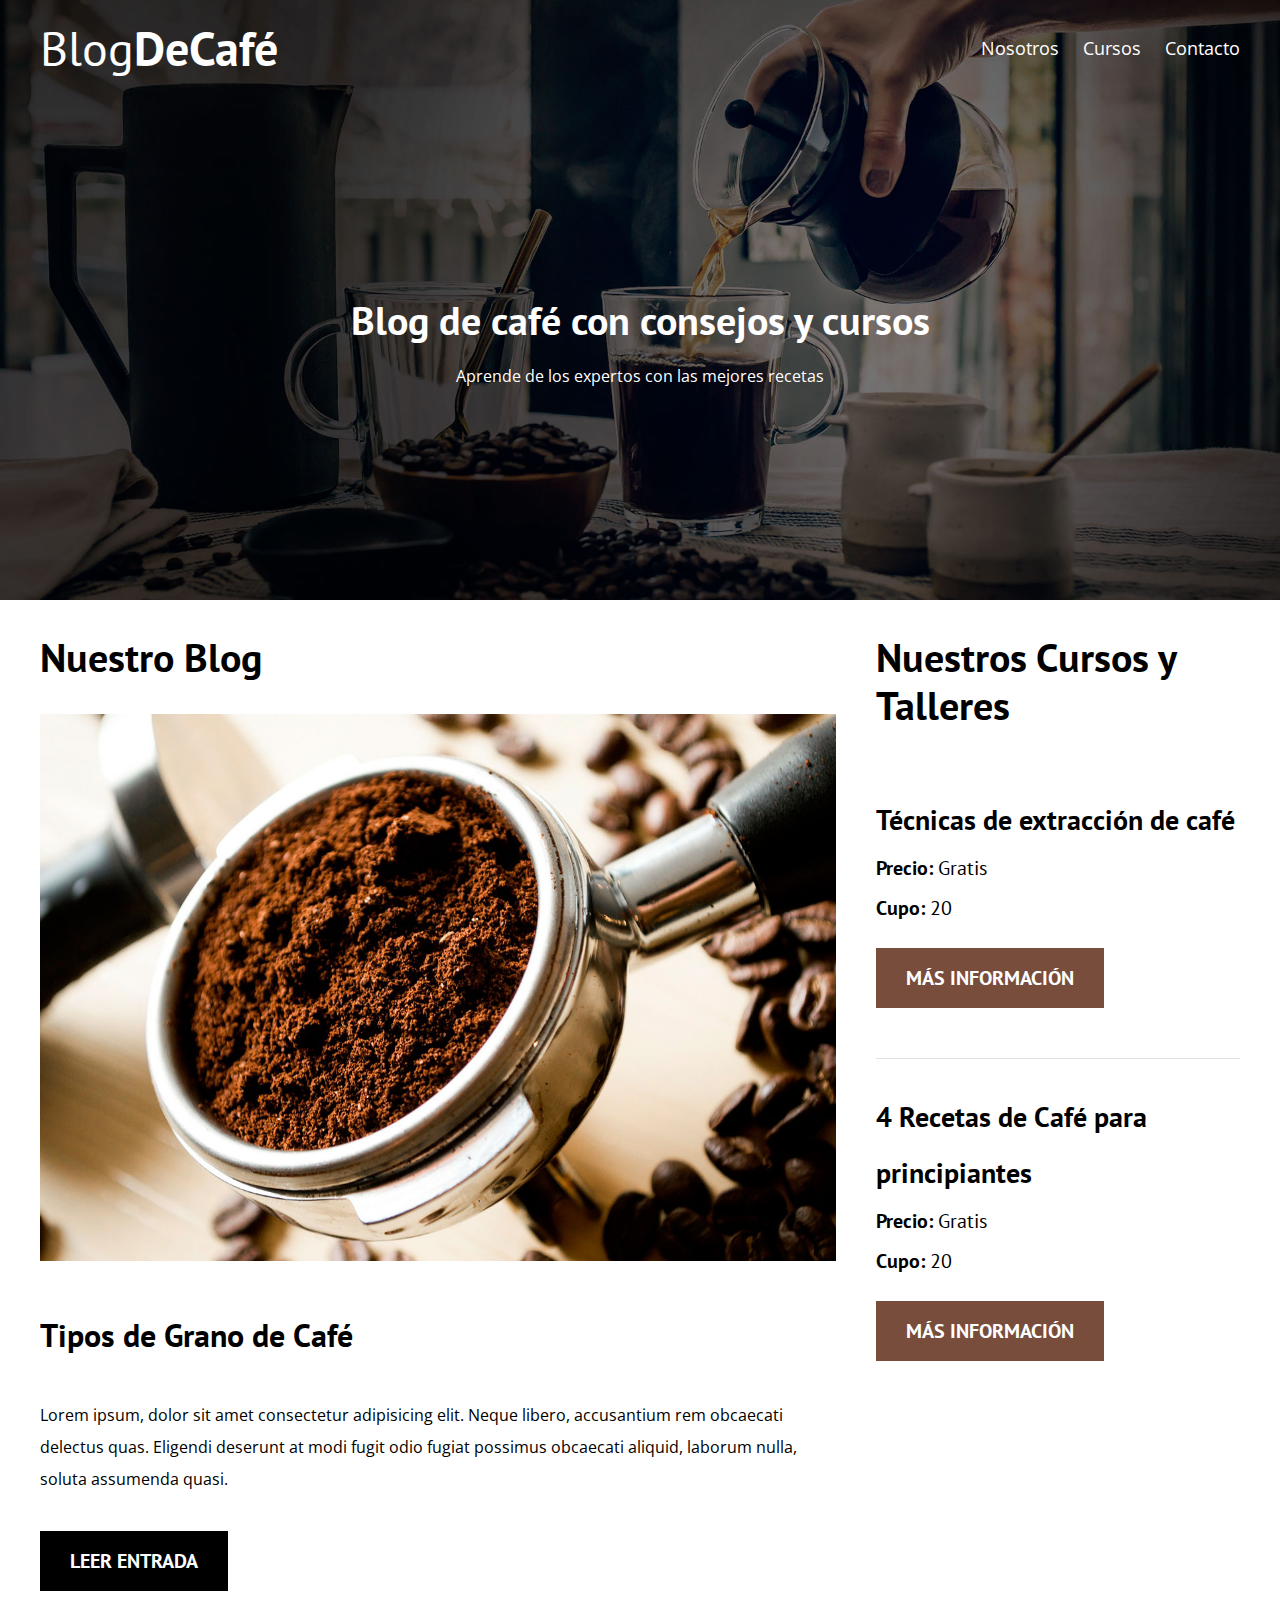
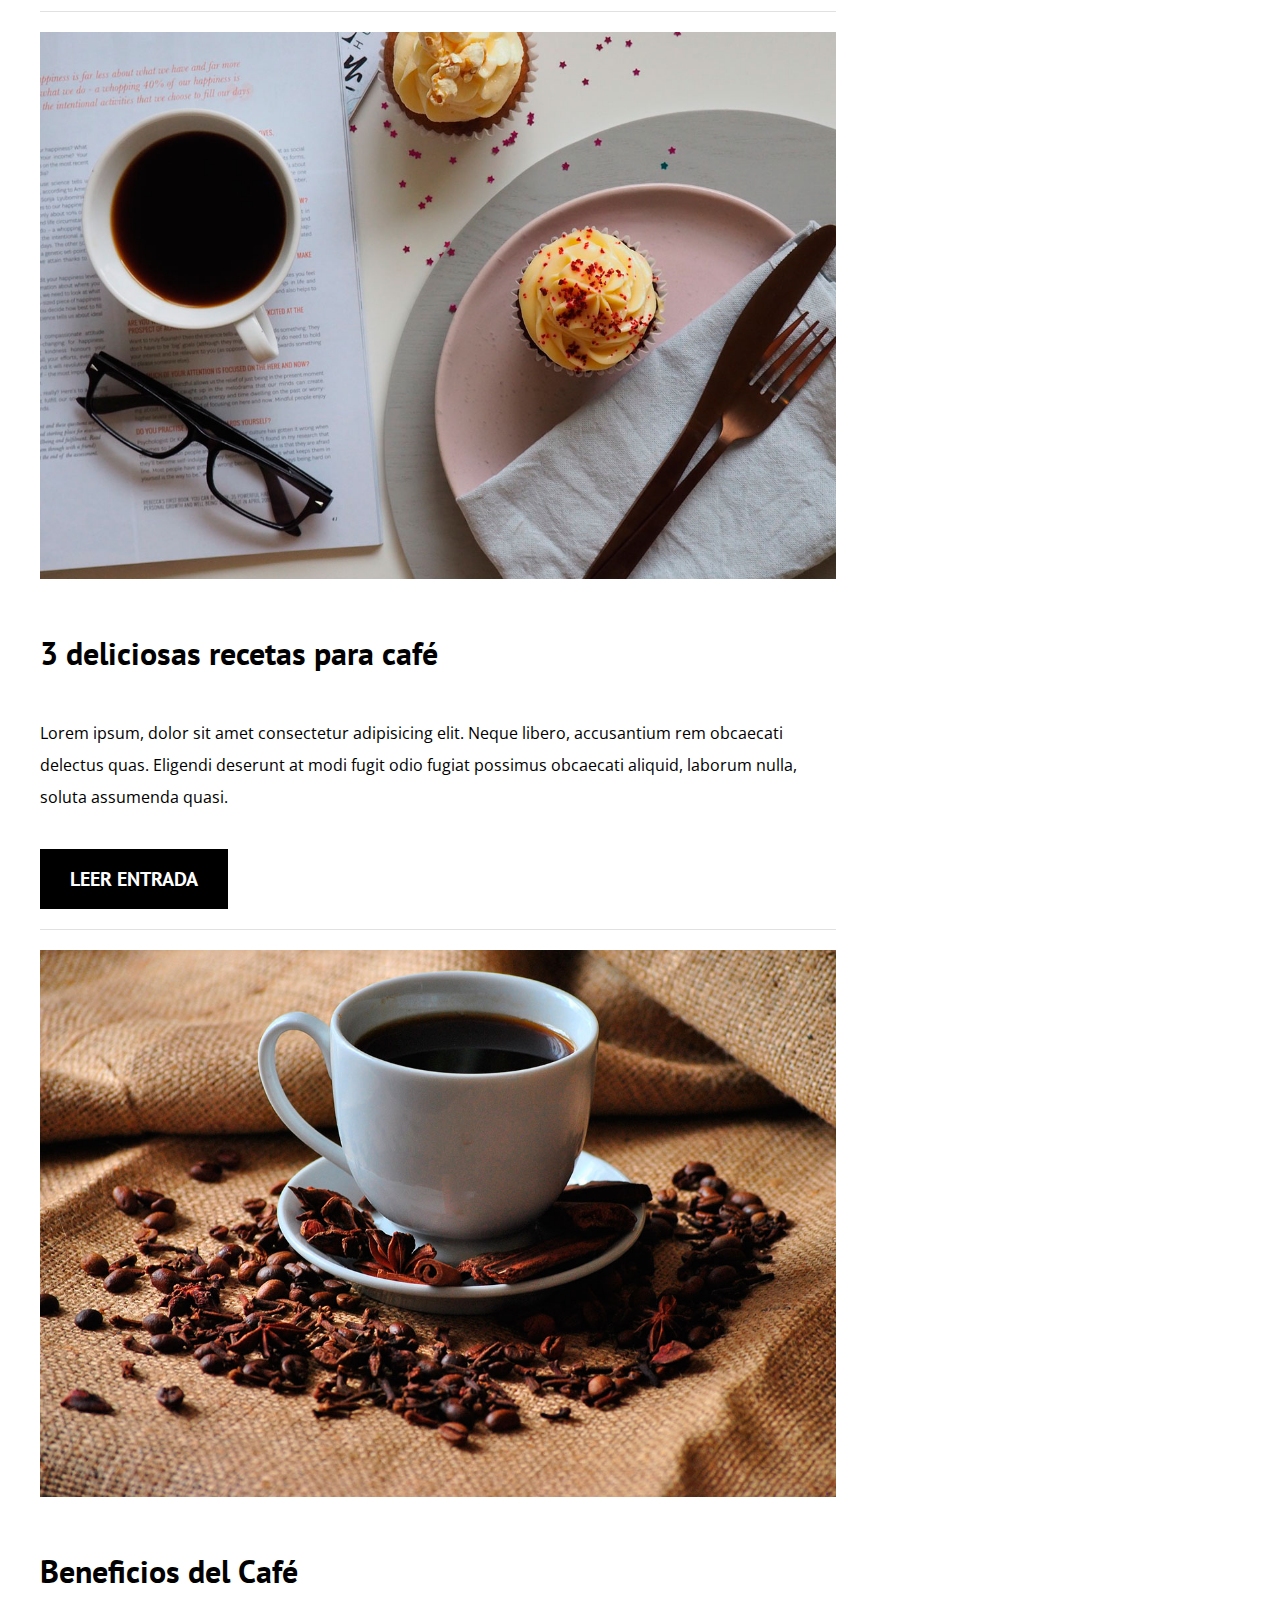
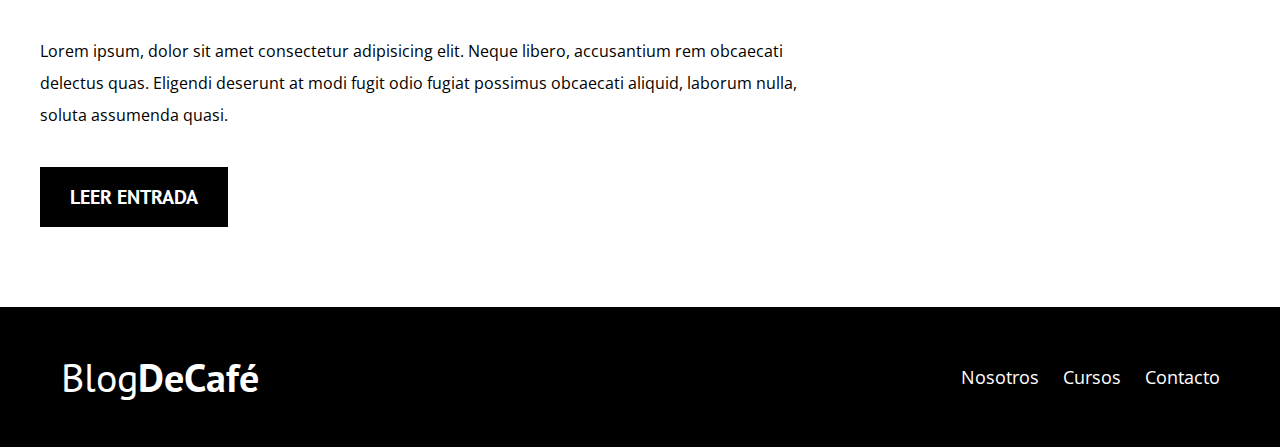
<file: index.html>
<!DOCTYPE html>
<html lang="en">

<head>
    <meta charset="UTF-8">
    <meta name="viewport" content="width=device-width, initial-scale=1.0">
    <title>Blog Cafe</title>
    <link href="https://fonts.googleapis.com/css2?family=Open+Sans&family=PT+Sans:wght@400;700&display=swap" rel="stylesheet">
    <link rel="stylesheet" href="css/normalize.css">
    <link rel="stylesheet" href="css/style.css">
</head>

<body>
    <header class="site-header">
        <div class="contenedor">
            <div class="barra">
                <a href="/">
                    <h1 class="no-margin">Blog<span>DeCafé</span></h1>
                </a>
                <nav class="navegacion">
                    <a href="nosotros.html">Nosotros</a>
                    <a href="cursos.html">Cursos</a>
                    <a href="contacto.html">Contacto</a>

                </nav>
            </div>
            <!--barra-->
            <div class="texto-header">
                <h2 class="no-margin">Blog de café con consejos y cursos</h2>
                <p>Aprende de los expertos con las mejores recetas</p>
            </div>
        </div>
        <!--contenedor-->
    </header>

    <div class="contenido-principal contenedor">
        <main class="blog">
            <h2>Nuestro Blog</h2>
            <article class="entrada-blog">
                <div class="imagen">
                    <img src="img/blog1.jpg" alt="Imagen Blog">
                </div>
                <div class="contenido-blog">
                    <h3>Tipos de Grano de Café</h3>
                    <p>Lorem ipsum, dolor sit amet consectetur adipisicing elit. Neque libero, accusantium rem obcaecati delectus quas. Eligendi deserunt at modi fugit odio fugiat possimus obcaecati aliquid, laborum nulla, soluta assumenda quasi.</p>
                    <a href="entrada.html" class="btn btn-primario">Leer Entrada</a>
                </div>
            </article>

            <article class="entrada-blog">
                <div class="imagen">
                    <img src="img/blog2.jpg" alt="Imagen Blog">
                </div>
                <div class="contenido-blog">
                    <h3>3 deliciosas recetas para café</h3>
                    <p>Lorem ipsum, dolor sit amet consectetur adipisicing elit. Neque libero, accusantium rem obcaecati delectus quas. Eligendi deserunt at modi fugit odio fugiat possimus obcaecati aliquid, laborum nulla, soluta assumenda quasi.</p>
                    <a href="entrada.html" class="btn btn-primario">Leer Entrada</a>
                </div>
            </article>

            <article class="entrada-blog">
                <div class="imagen">
                    <img src="img/blog3.jpg" alt="Imagen Blog">
                </div>
                <div class="contenido-blog">
                    <h3>Beneficios del Café</h3>
                    <p>Lorem ipsum, dolor sit amet consectetur adipisicing elit. Neque libero, accusantium rem obcaecati delectus quas. Eligendi deserunt at modi fugit odio fugiat possimus obcaecati aliquid, laborum nulla, soluta assumenda quasi.</p>
                    <a href="entrada.html" class="btn btn-primario">Leer Entrada</a>
                </div>
            </article>
        </main>
        <aside class="cursos">
            <h2>Nuestros Cursos y Talleres</h2>
            <ul class="cursos-lista">
                <li class="curso">
                    <h4 class="no-margin">Técnicas de extracción de café</h4>
                    <p class="no-margin">Precio: <span>Gratis</span> </p>
                    <p class="no-margin">Cupo: <span>20</span> </p>
                    <a href="entrada.html" class="btn btn-secundario">Más información</a>
                </li>

                <li class="curso">
                    <h4 class="no-margin">4 Recetas de Café para principiantes</h4>
                    <p class="no-margin">Precio: <span>Gratis</span> </p>
                    <p class="no-margin">Cupo: <span>20</span> </p>
                    <a href="entrada.html" class="btn btn-secundario">Más información</a>
                </li>
            </ul>
        </aside>
    </div>
    <!--Contenido principal-->

    <footer class="site-footer">
        <div class="contenedor">
            <div class="barra">

                <p class="no-margin">Blog<span>DeCafé</span></p>

                <nav class="navegacion">
                    <a href="nosotros.html">Nosotros</a>
                    <a href="cursos.html">Cursos</a>
                    <a href="contacto.html">Contacto</a>

                </nav>
            </div>
            <!--barra-->
        </div>
    </footer>

</body>

</html>
</file>
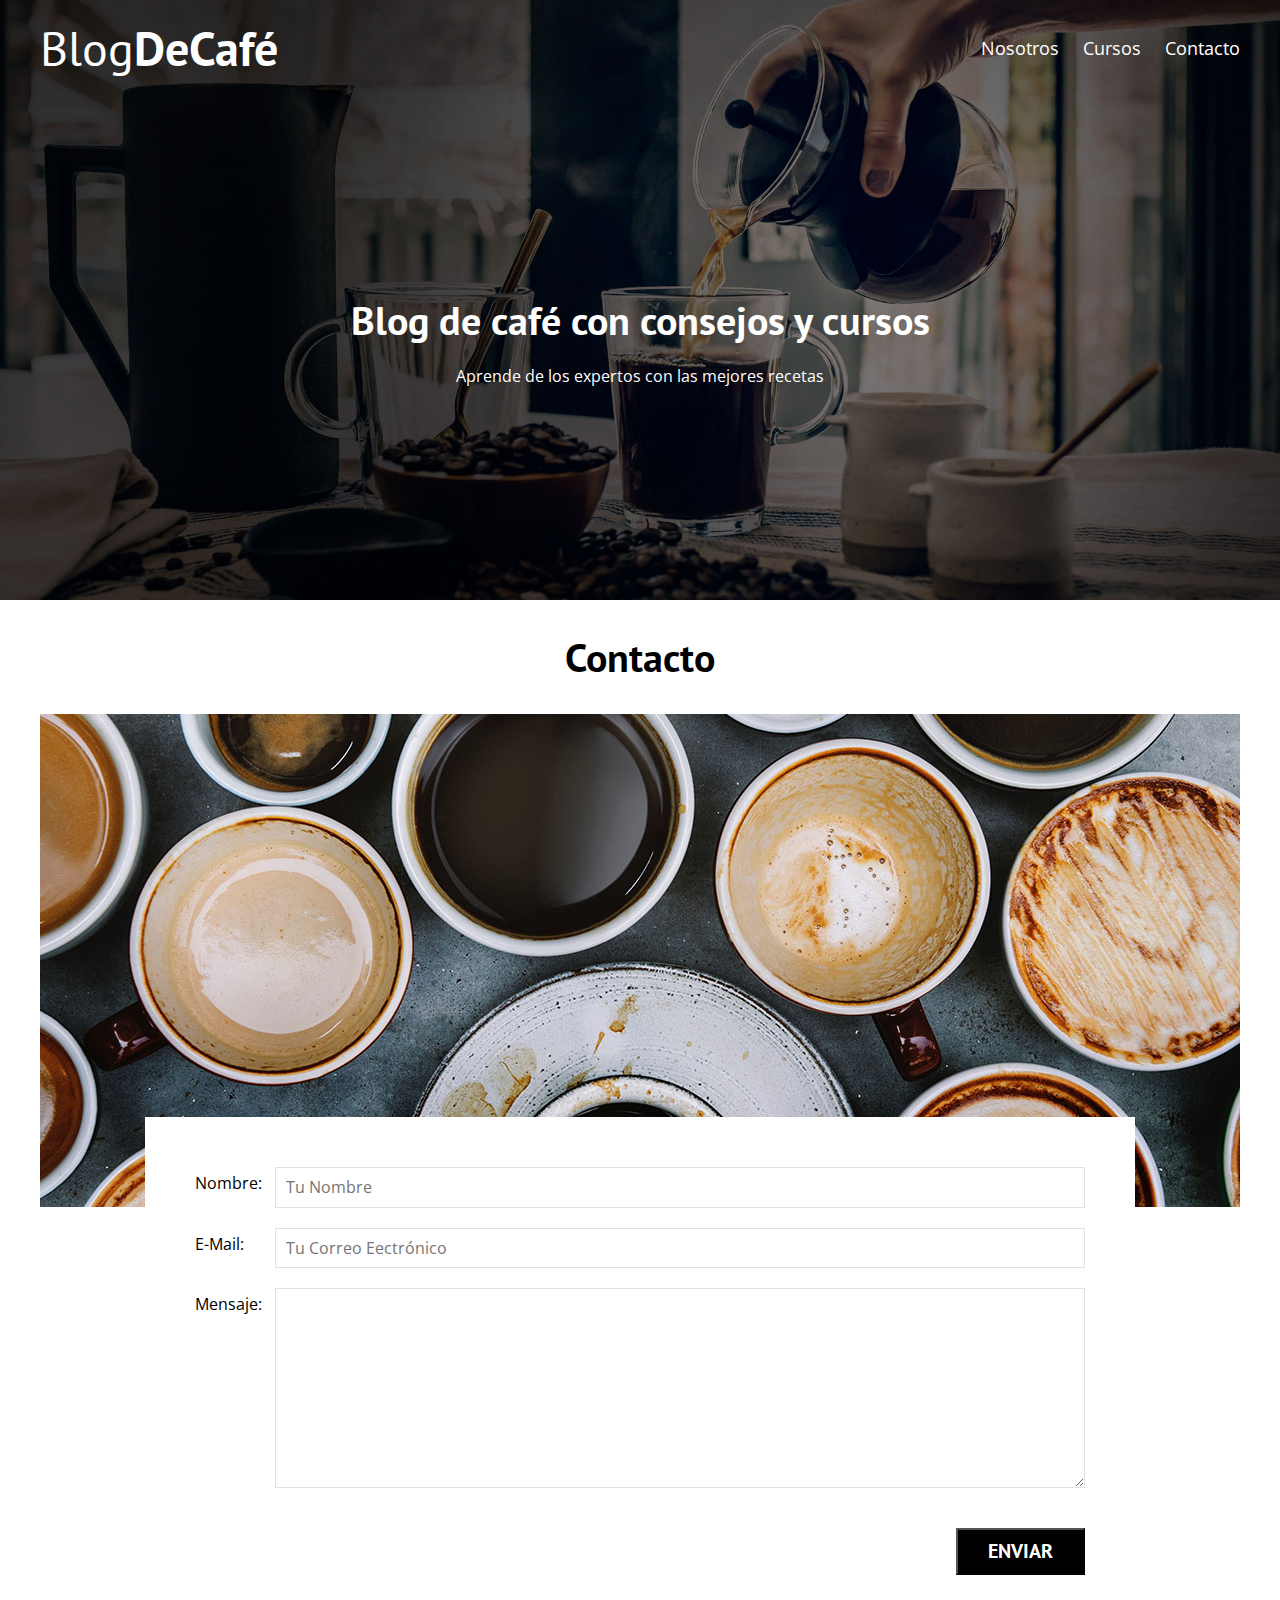
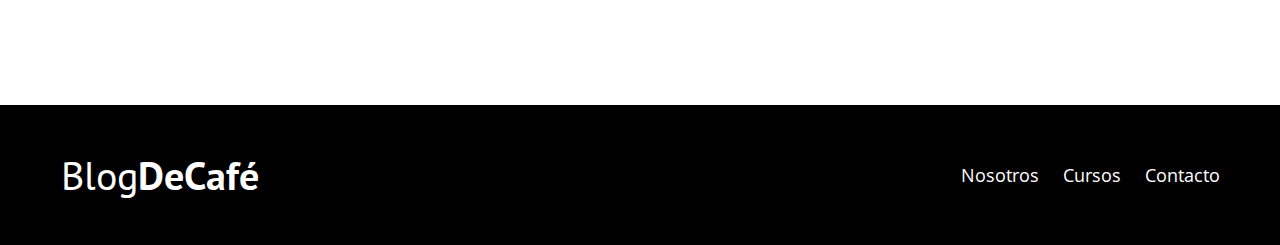
<file: contacto.html>
<!DOCTYPE html>
<html lang="en">

<head>
    <meta charset="UTF-8">
    <meta name="viewport" content="width=device-width, initial-scale=1.0">
    <title>Document</title>
    <link href="https://fonts.googleapis.com/css2?family=Open+Sans&family=PT+Sans:wght@400;700&display=swap" rel="stylesheet">
    <link rel="stylesheet" href="css/normalize.css">
    <link rel="stylesheet" href="css/style.css">
</head>

<body>
    <header class="site-header">
        <div class="contenedor">
            <div class="barra">
                <a href="/">
                    <h1 class="no-margin">Blog<span>DeCafé</span></h1>
                </a>
                <nav class="navegacion">
                    <a href="nosotros.html">Nosotros</a>
                    <a href="cursos.html">Cursos</a>
                    <a href="contacto.html">Contacto</a>

                </nav>
            </div>
            <!--barra-->
            <div class="texto-header">
                <h2 class="no-margin">Blog de café con consejos y cursos</h2>
                <p>Aprende de los expertos con las mejores recetas</p>
            </div>
        </div>
        <!--contenedor-->
    </header>

    <main class="contenedor">
        <h2 class="centrar-texto">Contacto</h2>
        <div class="grid centrar-columna">
            <div class="columnas-12 ">
                <img src="img/contacto.jpg " alt="Imagen Contacto ">
            </div>
            <div class="columnas-10 formulario-contacto">
                <form action=" # ">
                    <div class="campo ">
                        <label for="nombre ">Nombre:</label>
                        <input type="text " id="nombre " placeholder="Tu Nombre ">
                    </div>
                    <div class="campo ">
                        <label for="email ">E-Mail:</label>
                        <input type="email " id="email " placeholder="Tu Correo Eectrónico ">
                    </div>
                    <div class="campo mensaje ">
                        <label for="mensaje ">Mensaje:</label>
                        <textarea id="mensaje "></textarea>

                    </div>
                    <div class="campo enviar">
                        <input type="submit" value="Enviar" class="btn btn-primario">
                    </div>
                </form>
            </div>
        </div>

    </main>

    <footer class="site-footer ">
        <div class="contenedor ">
            <div class="barra ">

                <p class="no-margin ">Blog<span>DeCafé</span></p>

                <nav class="navegacion ">
                    <a href="nosotros.html ">Nosotros</a>
                    <a href="cursos.html ">Cursos</a>
                    <a href="contacto.html ">Contacto</a>

                </nav>
            </div>
            <!--barra-->
        </div>
    </footer>

</body>

</html>
</file>
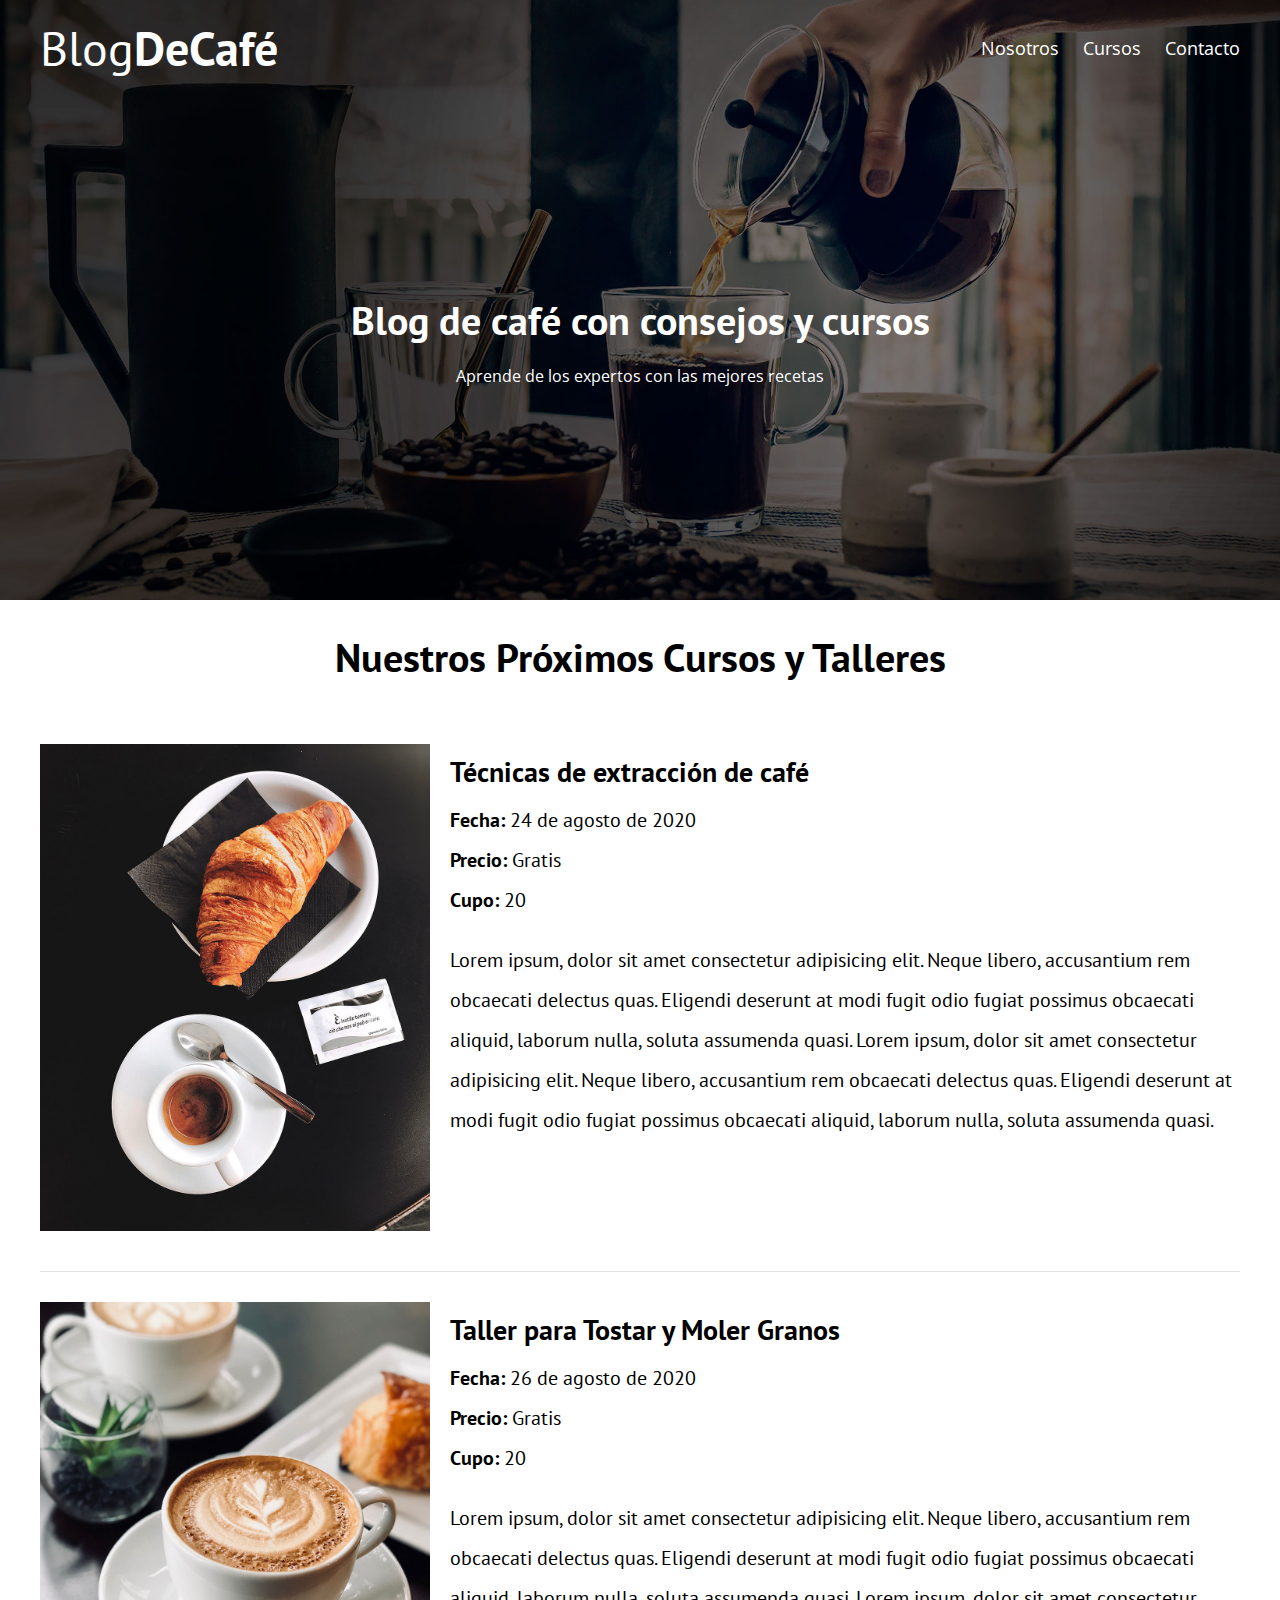
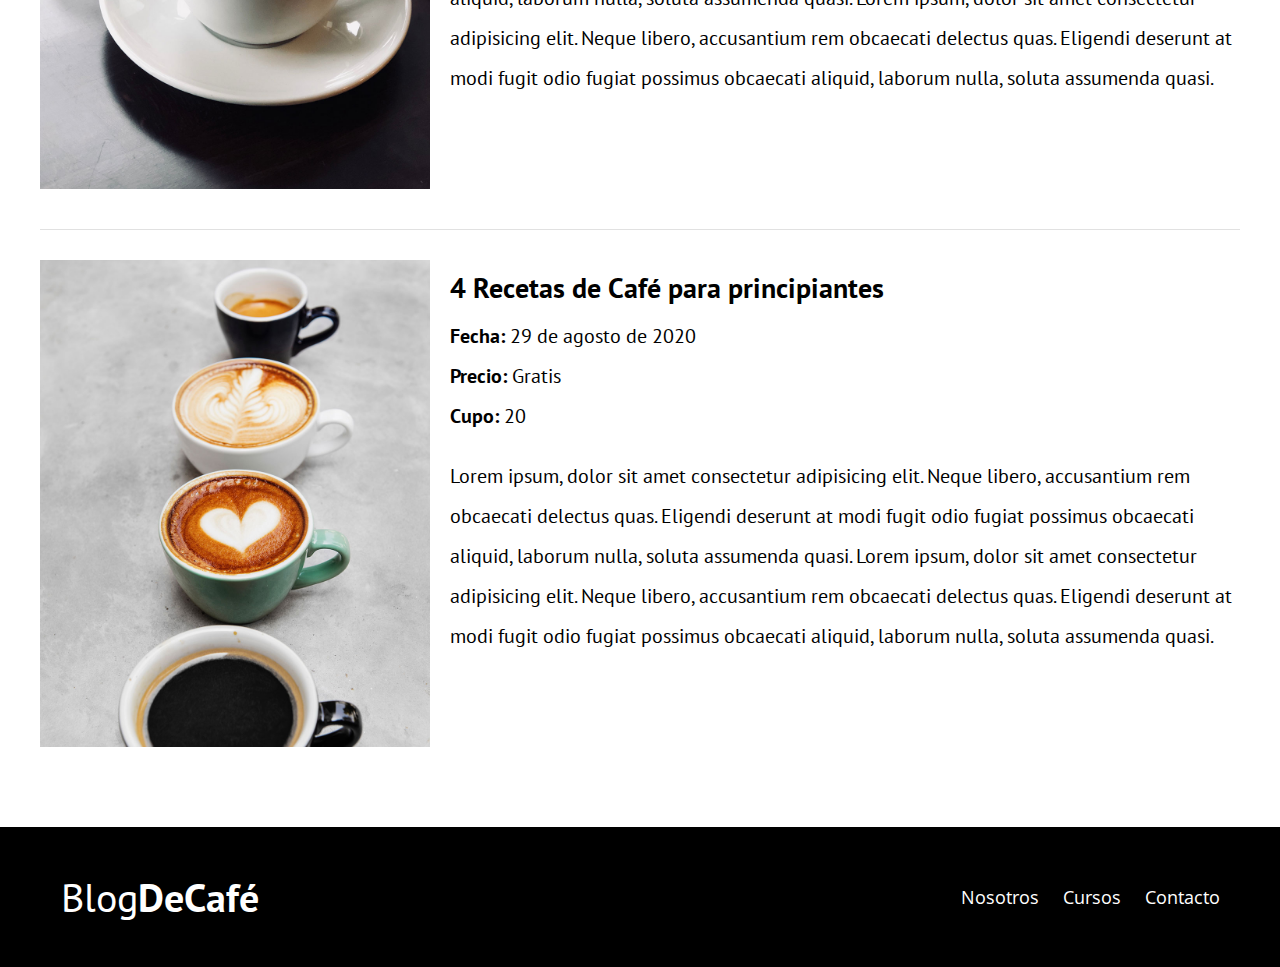
<file: cursos.html>
<!DOCTYPE html>
<html lang="en">

<head>
    <meta charset="UTF-8">
    <meta name="viewport" content="width=device-width, initial-scale=1.0">
    <title>Document</title>
    <link href="https://fonts.googleapis.com/css2?family=Open+Sans&family=PT+Sans:wght@400;700&display=swap" rel="stylesheet">
    <link rel="stylesheet" href="css/normalize.css">
    <link rel="stylesheet" href="css/style.css">
</head>
<header class="site-header">
    <div class="contenedor">
        <div class="barra">
            <a href="/">
                <h1 class="no-margin">Blog<span>DeCafé</span></h1>
            </a>
            <nav class="navegacion">
                <a href="nosotros.html">Nosotros</a>
                <a href="cursos.html">Cursos</a>
                <a href="contacto.html">Contacto</a>

            </nav>
        </div>
        <!--barra-->
        <div class="texto-header">
            <h2 class="no-margin">Blog de café con consejos y cursos</h2>
            <p>Aprende de los expertos con las mejores recetas</p>
        </div>
    </div>
    <!--contenedor-->
</header>

<main class="contenedor">
    <h2 class="centrar-texto">Nuestros Próximos Cursos y Talleres</h2>
    <article class="curso grid">
        <div class="columnas-4">
            <img src="img/curso1.jpg" alt="Imagen Cursos">
        </div>
        <div class="columnas-8">
            <h4 class="no-margin">Técnicas de extracción de café</h4>
            <p class="no-margin">Fecha: <span>24 de agosto de 2020</span> </p>
            <p class="no-margin">Precio: <span>Gratis</span> </p>
            <p class="no-margin">Cupo: <span>20</span> </p>
            <p class="description">Lorem ipsum, dolor sit amet consectetur adipisicing elit. Neque libero, accusantium rem obcaecati delectus quas. Eligendi deserunt at modi fugit odio fugiat possimus obcaecati aliquid, laborum nulla, soluta assumenda quasi. Lorem ipsum, dolor
                sit amet consectetur adipisicing elit. Neque libero, accusantium rem obcaecati delectus quas. Eligendi deserunt at modi fugit odio fugiat possimus obcaecati aliquid, laborum nulla, soluta assumenda quasi.</p>
        </div>
    </article>

    <article class="curso grid">
        <div class="columnas-4">
            <img src="img/curso2.jpg" alt="Imagen Cursos">
        </div>
        <div class="columnas-8">
            <h4 class="no-margin">Taller para Tostar y Moler Granos</h4>
            <p class="no-margin">Fecha: <span>26 de agosto de 2020</span> </p>
            <p class="no-margin">Precio: <span>Gratis</span> </p>
            <p class="no-margin">Cupo: <span>20</span> </p>
            <p class="description">Lorem ipsum, dolor sit amet consectetur adipisicing elit. Neque libero, accusantium rem obcaecati delectus quas. Eligendi deserunt at modi fugit odio fugiat possimus obcaecati aliquid, laborum nulla, soluta assumenda quasi. Lorem ipsum, dolor
                sit amet consectetur adipisicing elit. Neque libero, accusantium rem obcaecati delectus quas. Eligendi deserunt at modi fugit odio fugiat possimus obcaecati aliquid, laborum nulla, soluta assumenda quasi.</p>
        </div>
    </article>

    <article class="curso grid">
        <div class="columnas-4">
            <img src="img/curso3.jpg" alt="Imagen Cursos">
        </div>
        <div class="columnas-8">
            <h4 class="no-margin">4 Recetas de Café para principiantes</h4>
            <p class="no-margin">Fecha: <span>29 de agosto de 2020</span> </p>
            <p class="no-margin">Precio: <span>Gratis</span> </p>
            <p class="no-margin">Cupo: <span>20</span> </p>
            <p class="description">Lorem ipsum, dolor sit amet consectetur adipisicing elit. Neque libero, accusantium rem obcaecati delectus quas. Eligendi deserunt at modi fugit odio fugiat possimus obcaecati aliquid, laborum nulla, soluta assumenda quasi. Lorem ipsum, dolor
                sit amet consectetur adipisicing elit. Neque libero, accusantium rem obcaecati delectus quas. Eligendi deserunt at modi fugit odio fugiat possimus obcaecati aliquid, laborum nulla, soluta assumenda quasi.</p>
        </div>
    </article>
</main>



<footer class="site-footer">
    <div class="contenedor">
        <div class="barra">

            <p class="no-margin">Blog<span>DeCafé</span></p>

            <nav class="navegacion">
                <a href="nosotros.html">Nosotros</a>
                <a href="cursos.html">Cursos</a>
                <a href="contacto.html">Contacto</a>

            </nav>
        </div>
        <!--barra-->
    </div>
</footer>

<body>

</body>

</html>
</file>
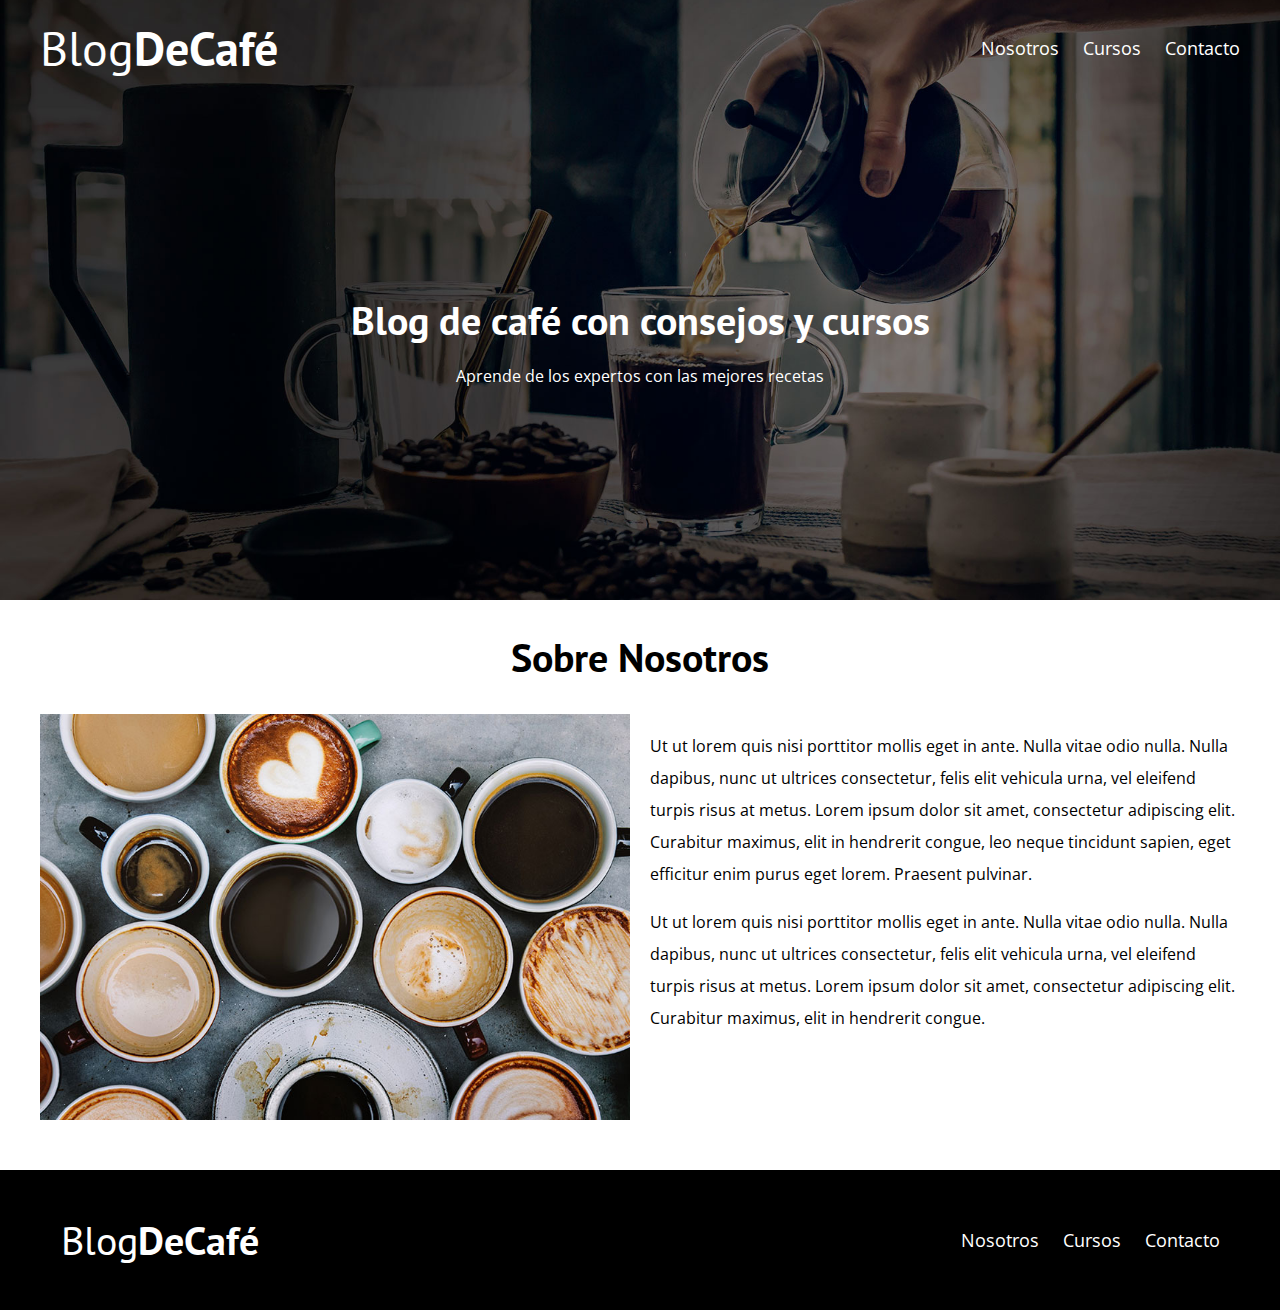
<file: nosotros.html>
<!DOCTYPE html>
<html lang="en">

<head>
    <meta charset="UTF-8">
    <meta name="viewport" content="width=device-width, initial-scale=1.0">
    <title>Document</title>
    <link href="https://fonts.googleapis.com/css2?family=Open+Sans&family=PT+Sans:wght@400;700&display=swap" rel="stylesheet">
    <link rel="stylesheet" href="css/normalize.css">
    <link rel="stylesheet" href="css/style.css">
</head>

<body>
    <header class="site-header">
        <div class="contenedor">
            <div class="barra">
                <a href="/">
                    <h1 class="no-margin">Blog<span>DeCafé</span></h1>
                </a>
                <nav class="navegacion">
                    <a href="nosotros.html">Nosotros</a>
                    <a href="cursos.html">Cursos</a>
                    <a href="contacto.html">Contacto</a>

                </nav>
            </div>
            <!--barra-->
            <div class="texto-header">
                <h2 class="no-margin">Blog de café con consejos y cursos</h2>
                <p>Aprende de los expertos con las mejores recetas</p>
            </div>
        </div>
        <!--contenedor-->
    </header>

    <main class="contenedor">
        <h2 class="centrar-texto">Sobre Nosotros</h2>
        <div class="grid">
            <div class="columnas-6">
                <img src="img/nosotros.jpg" alt="Imagen de café">
            </div>
            <div class="columnas-6">
                <p>Ut ut lorem quis nisi porttitor mollis eget in ante. Nulla vitae odio nulla. Nulla dapibus, nunc ut ultrices consectetur, felis elit vehicula urna, vel eleifend turpis risus at metus. Lorem ipsum dolor sit amet, consectetur adipiscing
                    elit. Curabitur maximus, elit in hendrerit congue, leo neque tincidunt sapien, eget efficitur enim purus eget lorem. Praesent pulvinar.</p>
                <p>Ut ut lorem quis nisi porttitor mollis eget in ante. Nulla vitae odio nulla. Nulla dapibus, nunc ut ultrices consectetur, felis elit vehicula urna, vel eleifend turpis risus at metus. Lorem ipsum dolor sit amet, consectetur adipiscing
                    elit. Curabitur maximus, elit in hendrerit congue.</p>
            </div>
        </div>
    </main>

    <footer class="site-footer">
        <div class="contenedor">
            <div class="barra">

                <p class="no-margin">Blog<span>DeCafé</span></p>

                <nav class="navegacion">
                    <a href="nosotros.html">Nosotros</a>
                    <a href="cursos.html">Cursos</a>
                    <a href="contacto.html">Contacto</a>

                </nav>
            </div>
            <!--barra-->
        </div>
    </footer>

</body>

</html>
</file>
<file: css/style.css>
html {
    box-sizing: border-box;
    font-size: 62.5%;
    /** 1rem = 10px **/
}

*,
*:before,
*:after {
    box-sizing: inherit;
}

body {
    font-family: 'Open Sans', sans-serif;
    font-size: 1.6rem;
    line-height: 2;
}


/** Globales **/

.contenedor {
    max-width: 1200px;
    width: 95%;
    margin: 0 auto;
}

h1,
h2,
h3,
h4 {
    font-family: 'PT Sans', sans-serif;
}

h1 {
    font-size: 4.8rem;
}

h2 {
    font-size: 4rem;
    line-height: 1.2;
}

h3 {
    font-size: 3.2rem;
}

h4 {
    font-size: 2.8rem;
}

img {
    max-width: 100%;
}


/** Utilidades **/

.centrar-texto {
    text-align: center;
}

.no-margin {
    margin: 0;
}


/** Grid **/

@media (min-width:768px) {
    .grid {
        display: flex;
        justify-content: space-between;
        flex-wrap: wrap;
    }
    .centrar-columna {
        justify-content: center;
    }
    .columnas-4 {
        flex: 0 0 calc(33.3% - 1rem);
    }
    .columnas-6 {
        flex: 0 0 calc(50% - 1rem);
    }
    .columnas-8 {
        flex: 0 0 calc(66.7% - 1rem);
    }
    .columnas-10 {
        flex: 0 0 calc(83.3% - 1rem);
    }
    .columnas-12 {
        flex: 0 0 100%;
    }
}


/** Botones **/

.btn {
    display: block;
    text-align: center;
    padding: 1rem 3rem;
    margin: 2rem 0;
    color: white;
    text-decoration: none;
    text-transform: uppercase;
    font-family: 'PT Sans', sans-serif;
    font-weight: 700;
    font-size: 2rem;
    flex: 0 0 100%;
}

.btn:hover {
    cursor: pointer;
}

@media (min-width:768px) {
    .btn {
        display: inline-block;
        flex: 0 0 auto;
    }
}

.btn-primario {
    background-color: black;
}

.btn-secundario {
    background-color: #784d3c;
}


/** Header **/

@media (min-width:768px) {
    .barra {
        display: flex;
        justify-content: space-between;
        align-items: center;
    }
}

.site-header {
    background-image: url(../img/banner.jpg);
    background-repeat: no-repeat;
    background-position: center center;
    background-size: cover;
    height: 60rem;
}

.site-header a {
    color: white;
    text-decoration: none;
}

.site-header h1 {
    text-align: center;
    font-weight: 400;
}

.site-header span {
    font-weight: 700;
}


/** Navegacion **/

.navegacion a {
    text-align: center;
    display: block;
    font-size: 1.8rem;
    color: white;
    text-decoration: none;
}

@media (min-width:768px) {
    .navegacion a {
        display: inline;
        margin-right: 2rem;
    }
    .navegacion a:last-of-type {
        margin: 0;
    }
}


/** Header-text **/

.texto-header {
    color: white;
    text-align: center;
    margin-top: 5rem;
}

@media (min-width:768px) {
    .texto-header {
        color: white;
        text-align: center;
        margin-top: 20rem;
    }
}


/** Contenido Principal HOME **/

.contenido-principal {
    display: flex;
    justify-content: space-between;
    flex-wrap: wrap;
}

.blog,
.cursos {
    flex: 0 0 100%;
}

.cursos {
    order: -1;
}

@media (min-width:768px) {
    .contenido-principal {
        justify-content: space-between;
    }
    .blog {
        flex-basis: 66.3%;
        order: -1;
    }
    .cursos {
        flex-basis: calc(33.7% - 4rem);
    }
}


/** Opcional **/

.entrada-blog {
    margin-bottom: 2rem;
    border-bottom: 1px solid #e1e1e1;
}

.entrada-blog:last-of-type {
    border: none;
}


/** Cursos Sidebar **/

.cursos-lista {
    padding: 0;
    list-style: none;
}

.curso {
    padding-top: 3rem;
    padding-bottom: 3rem;
    border-bottom: 1px solid #e1e1e1;
}

.curso:last-of-type {
    border-bottom: none;
}

.curso p {
    font-family: 'PT Sans', sans-serif;
    font-weight: 700;
    font-size: 2rem;
}

.curso p span,
.curso p.description {
    font-weight: 400;
}


/** Footer **/

.site-footer {
    background-color: black;
    padding: 3rem;
    margin-top: 4rem;
}

.site-footer p {
    color: white;
    font-size: 4rem;
    font-family: 'PT Sans', sans-serif;
    font-weight: 400;
    text-align: center;
}

.site-footer p span {
    font-weight: 700;
}


/** Contacto **/

.formulario-contacto {
    background-color: white;
    padding: 5rem;
}

@media (min-width:768px) {
    .formulario-contacto {
        margin-top: -10rem;
    }
}

.formulario-contacto .campo {
    display: flex;
    justify-content: space-between;
    margin-bottom: 2rem;
}

.formulario-contacto .campo label {
    flex: 0 0 8rem;
}

.formulario-contacto .campo input:not([type="submit"]),
.formulario-contacto textarea {
    flex: 1;
    border: 1px solid #e1e1e1;
    padding: 1rem;
}

.formulario-contacto textarea {
    height: 20rem;
}

.formulario-contacto .enviar {
    display: flex;
    justify-content: flex-end;
}
</file>
